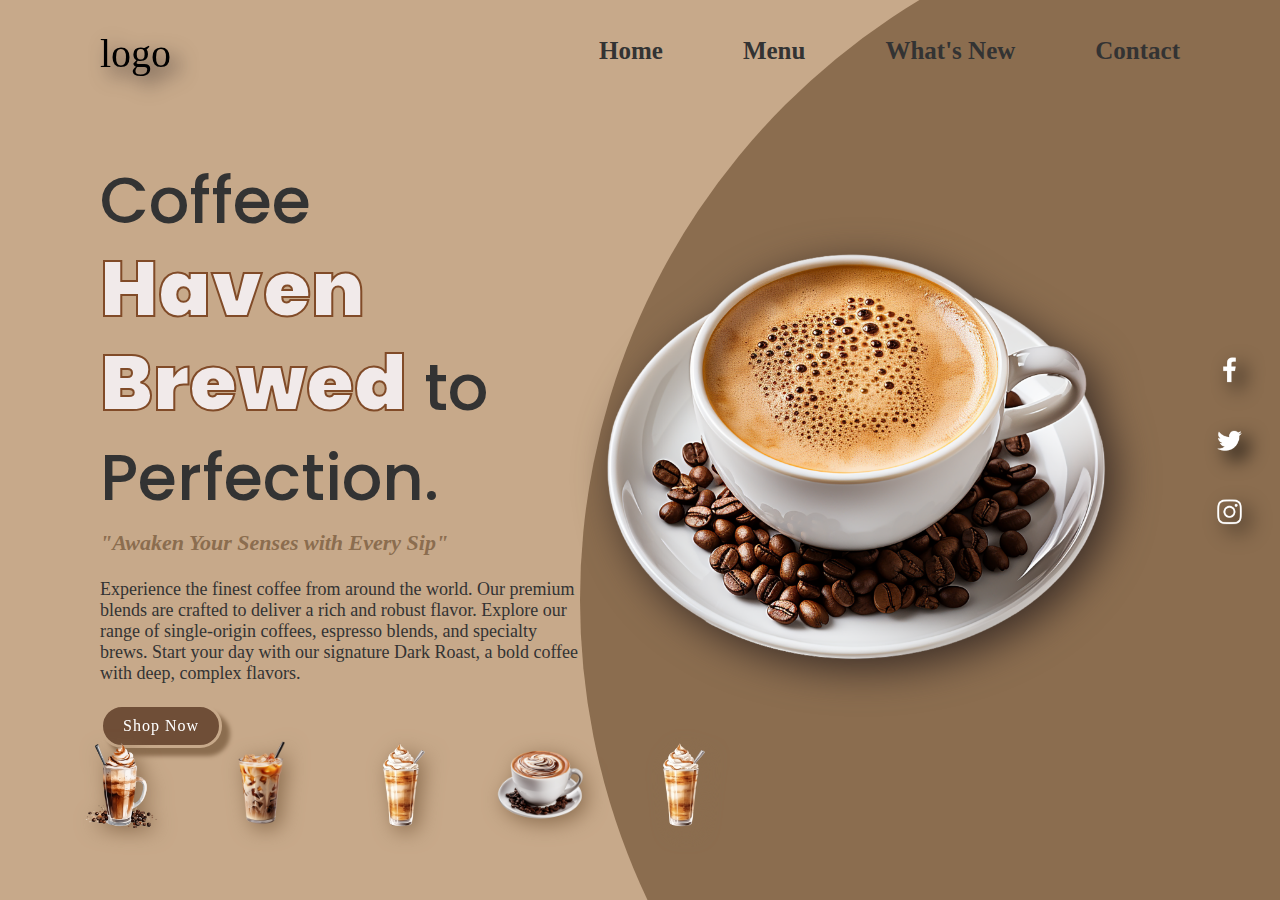
<file: index.html>
<!DOCTYPE html>
<html lang="en">
<head>
    <meta charset="UTF-8">
    <meta name="viewport" content="width=device-width, initial-scale=1.0">
    <link rel="preconnect" href="https://fonts.googleapis.com">
    <link rel="preconnect" href="https://fonts.gstatic.com" crossorigin>
    <link href="https://fonts.googleapis.com/css2?family=Hedvig+Letters+Serif:opsz@12..24&family=Kalnia&family=Poppins:wght@600&display=swap" rel="stylesheet">
    <title>Coffee Landing Page</title>
    <style>
        *{
            margin: 0;
            padding: 0;
            box-sizing: border-box;
        }
        html,body{
            height: 100%;
            width: 100%;
        }
        section{
            position: relative;
            width: 100%;
            height:100%;
            padding: 100px;
            display: flex;
            justify-content: space-between;
            align-items: center;
            background: rgb(199, 169, 138);
        }
        header{
            position: absolute;
            left:0;
            top: 0;
            width: 100%;
            padding:  30px 100px;
            display: flex;
            justify-content: space-between;
            align-items: center;
            background-color:transparent;
        }
        header .logo{
            position:relative;
            max-width: 80px;
            font-size: 40px;
            font-family: 'Times New Roman', Times, serif;
            color: black;
            text-decoration: none;
            filter: drop-shadow(8px 8px 10px rgb(49, 40, 40));
        }
        header ul{
            position: relative;
            display: flex;
        }
        header ul li{
            list-style: none;
        }
        header ul li a{
            display: inline-block;
            color: #333;
            font-size: 25px;
            font-weight: 600;
            margin-left: 80px;
            text-decoration: none;
            padding-bottom:5px ;
        }
        header ul li a:hover{
            color:white;
            filter:drop-shadow(5px 7px 5px white);
        }
        .content{
            position: relative;
            display: flex;
            justify-content: space-between;
            align-items: center;
        }
        .content .main-text{
            position: relative;
            max-width: 600px;
        }
        .content .main-text h2{
            color:#333;
            font-size: 4em;
            line-height: 1.4em;
            font-weight:500;
            font-family: 'Poppins', sans-serif;
        }
        .content .main-text h2 span{
            color:rgb(241, 234, 234);
            font-size: 1.2em;
            font-weight: 900;
            -webkit-text-stroke-width: 2px;
            -webkit-text-stroke-color: rgb(129, 75, 40);
        }
        .content .main-text p{
            margin-top: 15px;
            color:#333;
            font-size: 18px;
        }
        .content .main-text a{
            display: inline-block;
            margin-top: 20px;
            padding: 10px 20px;
            background-color: #6F4E37;
            border-radius: 40px;
            border: 3.5px solid #C7A98A;
            filter:drop-shadow(8px 8px 2px #8B6D4F);
            color: #fff;
            letter-spacing: 1px;
            text-decoration: none;
        }
        .content .main-text a:hover{
            color: #8B6D4F;
            background-color: white;
            border: 3.5px solid #5B4B40;
        }
        .content .main-text h3{
            padding: 8px 0;
            font-size: 22px;
            color: #8B6D4F;
        }
        .content .img{
            width: 600px;
            display: flex;
            justify-content: flex-end;
            padding-right: 25px;
            margin-top: 25px;
        }
        .content .img img{
            max-width: 600px;
            filter: drop-shadow(10px 10px 20px #3B2D26);
        }
        .more{
            position: absolute;
            left: 50px;
            bottom: 20px;
            display: flex;
            margin-bottom:40px;
            max-width: max-content;
        }
        .more li{
            list-style: none;
            display: inline-block;
            margin: 0 20px;
            cursor:pointer;
        }
        .more li:hover{
            transform: translateY(-15px);
        }
        .more li img{
            height: 100px;
            max-width: 100px;
            object-fit: cover;
            overflow: hidden;
            filter: drop-shadow(5px 5px 10px #8B6D4F);
        }
        .icons{
            position: absolute;
            margin-top: 200px;
            right: 30px;
            transform: translateY(-50%);
            display: flex;
            justify-content: center;
            align-items: center;
            flex-direction: column;
            filter: drop-shadow(8px 8px 10px black);
        }
        .icons li{
            list-style: none;
        }
        .icons li a{
            display: inline-block;
            margin: 15px 0;
            transform: scale(0.6);
            filter: invert(1);
        }
        .circle{
            position: absolute;
            top: 0;
            left: 0;
            width: 100%;
            height: 100%;
            background: #8B6D4F;
            clip-path: circle(700px at right 600px);
        }
        @media(max-width: 500px){
            .content{
                flex-direction: column;
                height: 100%;
            }
            .content.main-text{
                width: 100%;
            }
            .more{
                display :flex;
                flex-direction: row;
                width: 100%;
                margin-bottom:60px;
            }
            .content .main-text h2{
                font-size: 36px;
                line-height: 50px;
            }
            .icons{
                position: fixed;
                bottom:0;
                transform: translateY(-50%);
                display: flex;
                justify-content: center;
                align-items: center;
                flex-direction: row;
                filter: drop-shadow(8px 8px 10px black);
            }
            .icons li a{
                display: flex;
                margin: 15px 0;
                transform: scale(0.6);
                filter: invert(1);
            }
            .circle{
                position: fixed;
                top: 0;
                left: 0;
                width: 100%;
                height: 100%;
                background: #8B6D4F;
                clip-path: circle(700px at right 600px);
            }
            body{
                background-color: rgb(199, 169, 138);
            }
            header .logo{
                position:relative;
                max-width: 30px;
                font-size: 30px;
                font-family: 'Times New Roman', Times, serif;
                color: black;
                text-decoration: none;
                filter: drop-shadow(8px 8px 10px rgb(49, 40, 40));
            }
            header ul li a{
                display: inline-block;
                color: #333;
                font-size: 20px;
                font-weight: 600;
                margin-left: 40px;
                text-decoration: none;
                padding-bottom:5px ;
            }
            header ul{
                position: relative;
                display: flex;
                margin-left: 80px;
            }
        }
    </style>
</head>
<body>
    <section>
        <div class="circle"></div>
        <header>
            <a href="111.png" class="logo">logo</a>
            <ul>
                <li><a href="#">Home</a></li>
                <li><a href="#">Menu</a></li>
                <li><a href="#">What's New</a></li>
                <li><a href="#">Contact</a></li>
            </ul>
        </header>
        <div class="content">
            <div class="main-text">
                <h2>Coffee<span> Haven</span><br><span>Brewed</span> to Perfection.</h2>
                <h3><b><i>"Awaken Your Senses with Every Sip"</i></b></h3>
                <p>Experience the finest coffee from around the world. Our premium blends are crafted to deliver a rich and robust flavor. Explore our range of single-origin coffees, espresso blends, and specialty brews. Start your day with our signature Dark Roast, a bold coffee with deep, complex flavors.</p>
                <a href="#">Shop Now</a>
            </div>
            <div class="img">
                <img src="coffee.webp" alt="coffee cup" class="coffee-cup">
            </div>
        </div>
        <ul class="more">
            <li><img src="coff1.png" alt="coffee beans"></li>
            <li><img src="cof2.png" alt="espresso"></li>
            <li><img src="cof5.png" alt="latte art"></li>
            <li><img src="cof4.png" alt="cappuccino"></li>
            <li><img src="cof5.png" alt="coffee grinder"></li>
        </ul>
        <ul class="icons">
            <li><a href="#"><img src="facebook.png" alt=""></a></li>
            <li><a href="#"><img src="twitter.png" alt=""></a></li>
            <li><a href="#"><img src="instagram.png" alt=""></a></li>
        </ul>
    </section>
</body>
</html>
</file>
